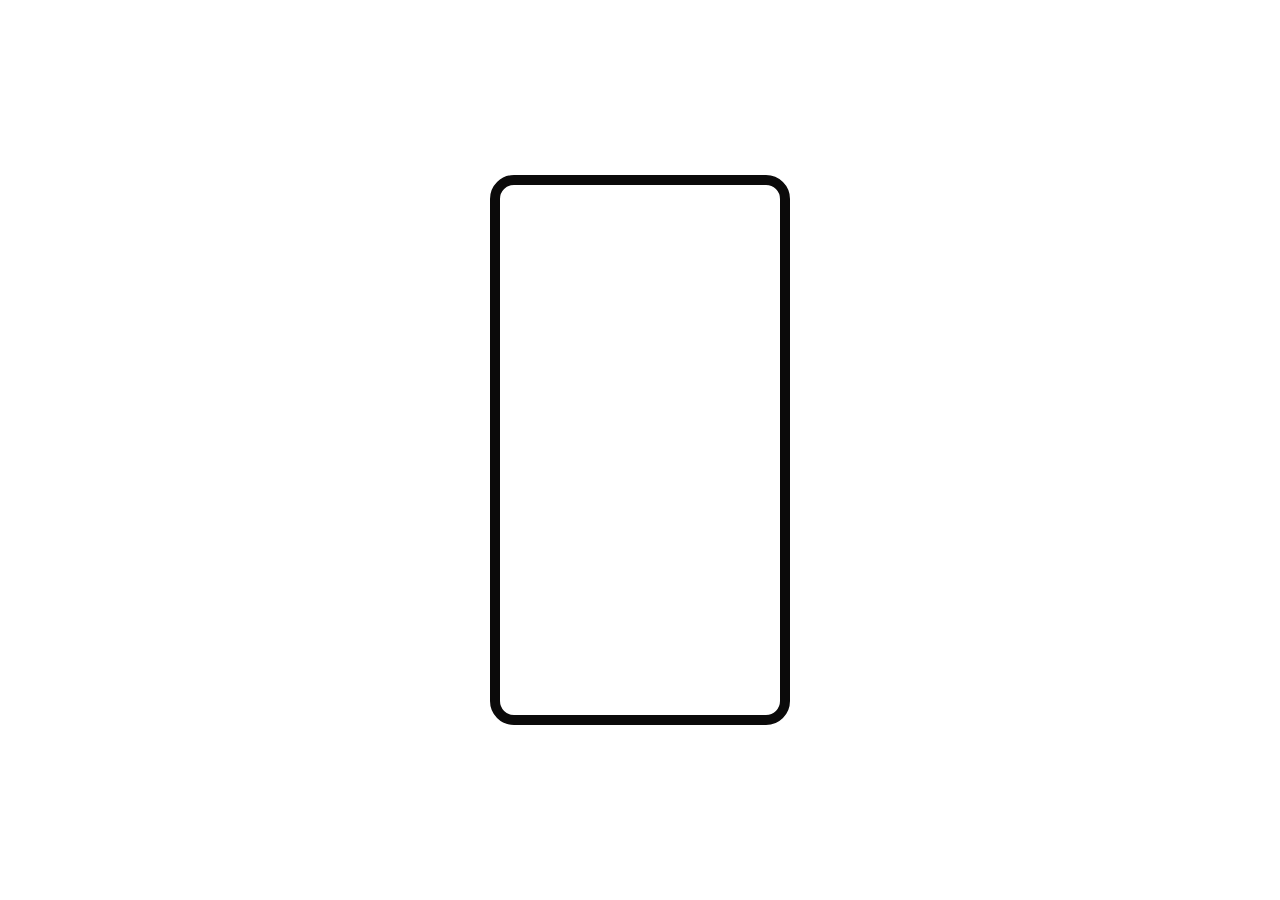
<file: pages/soat.html>
<!DOCTYPE html>
<html lang="en">
<head>
    <meta charset="UTF-8">
    <meta http-equiv="X-UA-Compatible" content="IE=edge">
    <meta name="viewport" content="width=device-width, initial-scale=1.0">
    <title>time</title>
    <link rel="stylesheet" href="../css/main.css">
</head>
<body>
    <div id="phone">
        

        <div class="screen">

            <p class="clock">

            </p>
        
        </div>
    </div>
    <script src="../js/soat.js"></script>
</body>
</html>
</file>
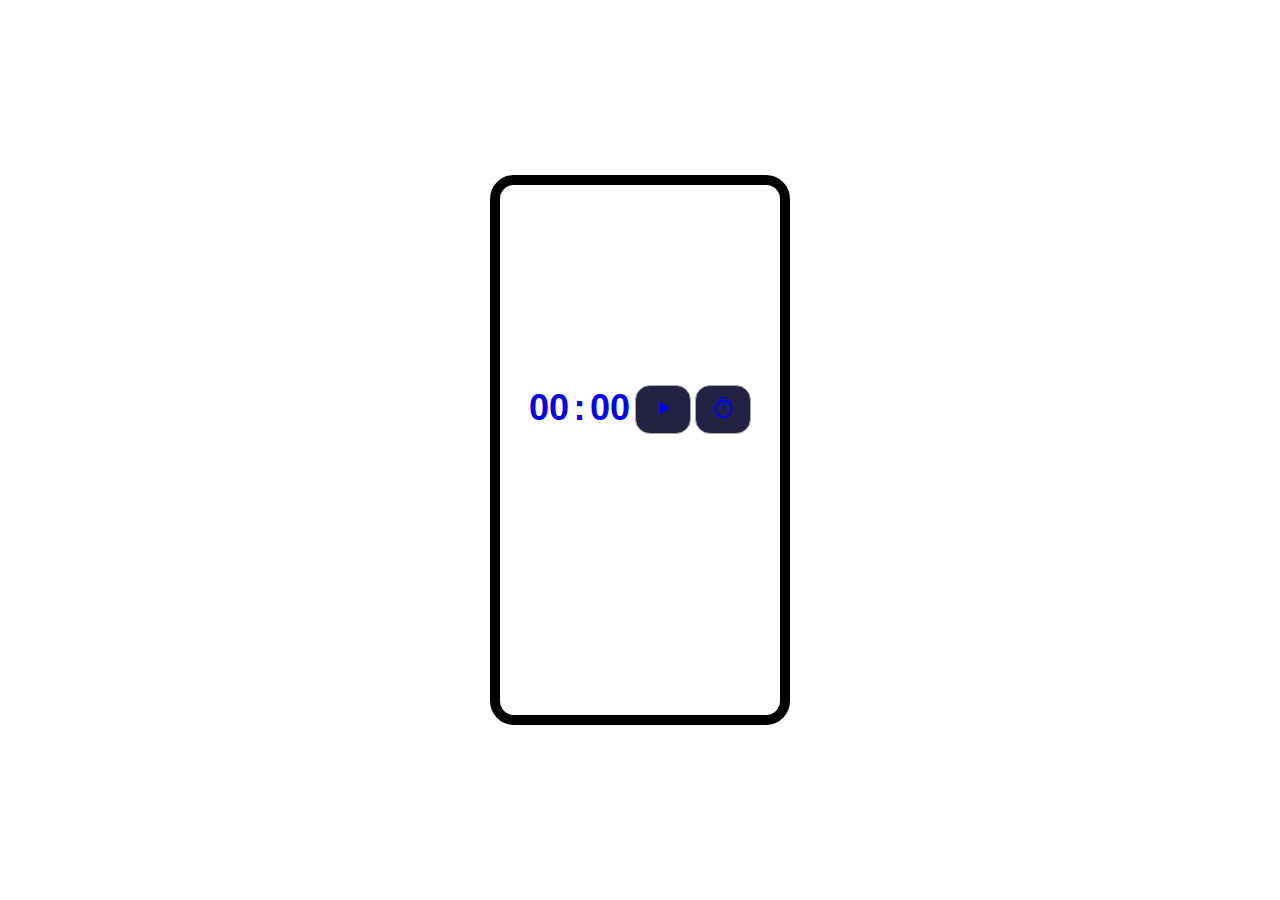
<file: pages/timer.html>
<!DOCTYPE html>
<html lang="en">
  <head>
    <meta charset="UTF-8" />
    <meta http-equiv="X-UA-Compatible" content="IE=edge" />
    <meta name="viewport" content="width=device-width, initial-scale=1.0" />
    <title>Timer</title>
    <link rel="stylesheet" href="https://fonts.googleapis.com/icon?family=Material+Icons" rel="stylesheet">
    <link rel="stylesheet" href="../css/timer.css" />
  </head>
  <body>
    <div id="phone">
      <div class="screen">

        <div class="watch">
           
<!--    
            <p id="timer">00:00:00</p>
            <button onclick="startTimer()">Start</button>
            <button onclick="pauseTimer()">Pause</button>
            <button onclick="resetTimer()">Reset</button> -->
            
            
            <div class="timer">

            </div>
        


          </div>
          
        </div>
      </div>
    </div>
    <script src="../js/timer.js"></script>
  </body>
</html>
</file>
<file: css/main.css>
* {
  margin: 0;
  padding: 0;
  box-sizing: border-box;
  font-family: "sour sans pro", sans-serif;
}

img {
  max-width: 80px;
  height: 80px;
  width: 100%;
  object-fit: cover;
}
a {
  text-decoration: none;
  cursor: pointer;
}

p {
  color: black;
}
#phone {
  
  background-repeat: no-repeat;
  background-position: center;
  background-size: cover;
  backdrop-filter: initial;
  width: 100vw;
  height: 100vh;
  display: flex;
  text-align: center;
  align-items: center;
}

.screen {
  /* background-color: white; */
  background-image: url(https://i0.wp.com/it-here.ru/wp-content/uploads/2017/06/iOS-11-Wallpaper.jpg?resize=576%2C1024&ssl=1);
  background-position: center;
  background-size: cover;

  margin: 0 auto;
  width: 300px;
  height: 550px;
  border: 10px solid rgb(11, 10, 10);
  border-radius: 24px;
  display: flex;
  justify-content: center;
  align-items: center;
  flex-direction: column;
}

.alarm {
  gap: 30px;
  display: flex;
  justify-content: center;
  align-items: center;
}

.alarm img {
  background: transparent;
}

p {
  color: #fff;
  font-size: 22px;
  font-weight: 800;
}

.alrm2 {
  margin-top: 20px;
  display: flex;
  gap: 30px;
  justify-content: center;
  align-items: center;
}

.btn {
  width: 40px;
  height: 25px;
  border: 2px solid blue;
  border-radius: 15px;
  background-color: rgb(34, 32, 32);
}
/* oclok */

.clock {
  width: 100%;
  border-radius: 12px;
  font-size: 54px;
  height: 100%;
  color: rgb(243, 10, 10);
  padding-top: 165px;
  /* background: rgb(79, 104, 146); */
}

/* timer */

.watch {
  width: 100%;
  height: 100%;
  border-radius: 12px;
  background-color: rgb(159, 124, 234);
  padding-top: 200px;
}

.controls button {
  background-color: #222242;
  padding: 10px 15px;
  border: 1px solid #a9a9aa;
  border-radius: 15px;
  color: #fff;
  outline: 0;
  cursor: pointer;
  transition: 0.5s;
}
button:hover {
  background-color: red;
}

.timer {
  font-size: 48px;
  font-weight: 300;
}

.sercl {
  transform: translateY(70px);
  width: 50px;
  height: 50px;
  border-radius: 50%;
  background-color: rgb(48, 61, 159);
  border: 1px solid black;
}
</file>
<file: css/timer.css>
* {
  margin: 0;
  padding: 0;
  box-sizing: border-box;
  font-family: "sour sans pro", sans-serif;
}

#phone {
  background-repeat: no-repeat;
  background-position: center;
  background-size: cover;
  backdrop-filter: initial;
  width: 100vw;
  height: 100vh;
  display: flex;
  text-align: center;
  align-items: center;
}

.screen {
  margin: 0 auto;
  width: 300px;
  height: 550px;
  border: 10px solid black;
  border-radius: 24px;
  display: flex;
  justify-content: center;
  align-items: center;
  flex-direction: column;
}

.watch {
  width: 100%;
  height: 100%;
  border-radius: 12px;
  
  background-position: center;
  background-size: cover;
  padding-top: 200px;
}

button {
  background-color: #222242;
  padding: 10px 15px;
  border: 1px solid #a9a9aa;
  border-radius: 15px;
  color: #fff;
  cursor: pointer !important;
  transition: 0.5s;
}
button:hover {
  background-color:yellow;
}

#timer {
  font-size: 48px;
  font-weight: 300;
}

/* -- */


p{
  color: rgb(221, 10, 10);
  font-size: 22px;
  font-weight: 800;
  margin-bottom: 20px;
}

span{
  color: blue;
  font-size: 22px;
  font-weight: 800;
  font-size: 36px;
}
</file>
